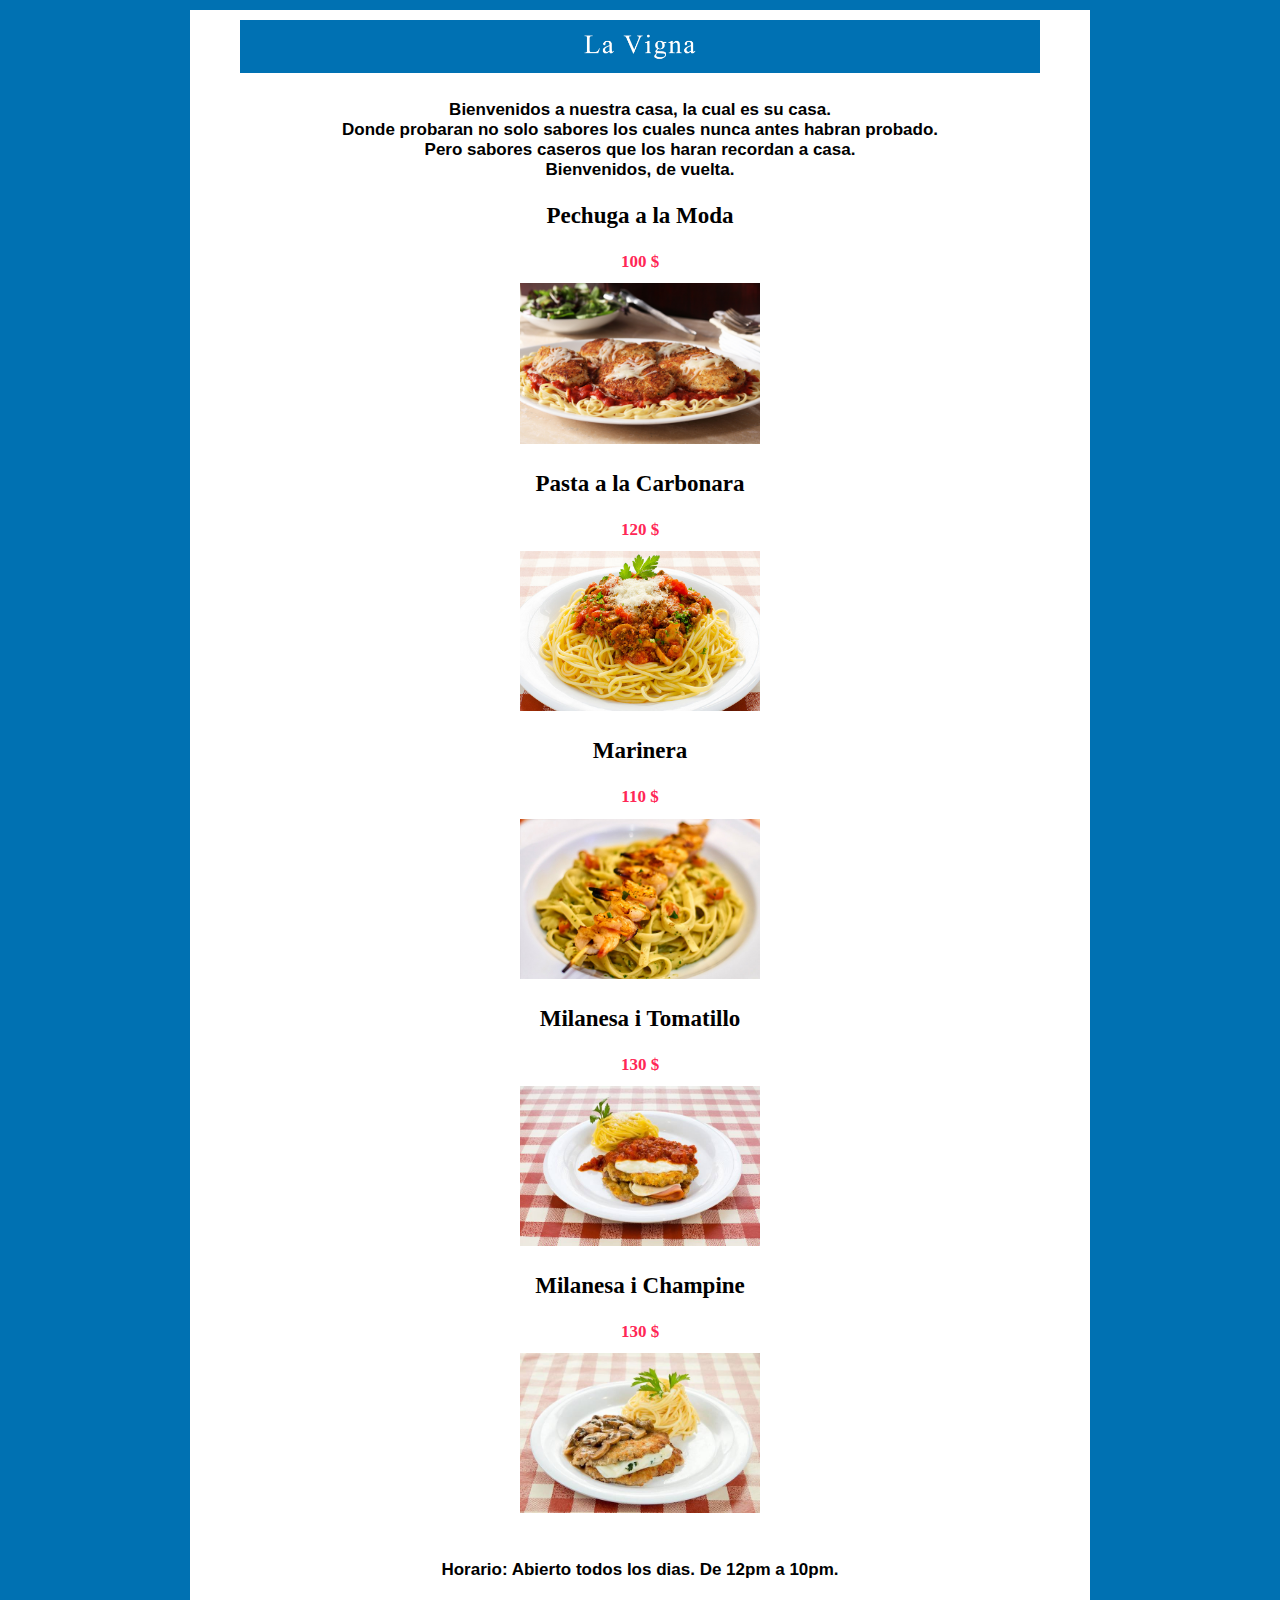
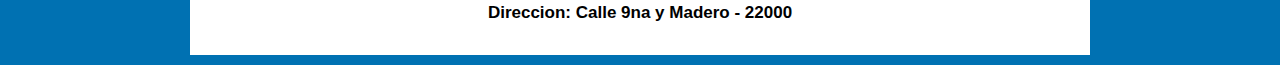
<file: Ejercicio 1/LaVigne.html>
<!doctype html>
<html>
  <head>
    <meta charset="utf-8">
    <title>La Vigna</title>
    <style>
        body{
            text-align: center;
            background-color: #0071B2;
        }
        .container{
            margin: 10px auto;
            padding-top: 10px;
            padding-left: 50px;
            padding-right: 50px;
            padding-bottom: 10px;
            text-align: center;
            background-color: white;
            width: 800px;   
        }

        h1 {
          font-family: Cambria, Cochin, Georgia, serif;
          color: rgb(255, 39, 86);
          text-align: center;
          font-size: 17px;
        }

        h2{
          font-family: 'Times New Roman', Times, serif;
          color: rgb(0, 0, 0);
          text-align: center;
          font-size: 30px;
        }

        h3{
          font-family: 'Times New Roman', Times, serif;
          color: rgb(0, 0, 0);
          text-align: center;
          font-size: 23px;
        }

        h4{
          font-family: Arial, Helvetica, sans-serif;
          color: rgb(0, 0, 0);
          text-align: center;
          font-size: 17px;
        }

        .bordered{
          width: 900;
          height: 500;
          padding: 10;
          border: 10;
          border: 20px double #0071B2;
        }

    </style>
  </head>
  <body>
    <div class="container">
      <img src="lav.jpg" style="width:100%;max-width:1000px">

      <h4> Bienvenidos a nuestra casa, la cual es su casa.<br> Donde probaran no solo sabores los cuales nunca antes habran probado.
      <br> Pero sabores caseros que los haran recordan a casa. <br> Bienvenidos, de vuelta.</h4>

      <h3> Pechuga a la Moda <br> <h1>100 $</h1> </h3>
      <img src="fama.jpeg" style="width:30%;max-width:1000px">

      <h3> Pasta a la Carbonara<br> <h1>120 $</h1> </h3>
      <img src="pasta.jpeg" style="width:30%;max-width:1000px">

      <h3> Marinera<br> <h1>110 $</h1> </h3>
      <img src="marinera.jpg" style="width:30%;max-width:1000px">

      <h3> Milanesa i Tomatillo <br> <h1>130 $</h1> </h3>
      <img src="milanesa.jpeg" style="width:30%;max-width:1000px">

      <h3> Milanesa i Champine <br> <h1>130 $</h1> </h3>
      <img src="champine.jpeg" style="width:30%;max-width:1000px">

      <h4><br><strong>Horario:</strong> Abierto todos los dias. De 12pm a 10pm.</h4>
      <h4><strong>Direccion:</strong> Calle 9na y Madero - 22000</h4>
    </div>
    </div>
  </body>
</html>
</file>
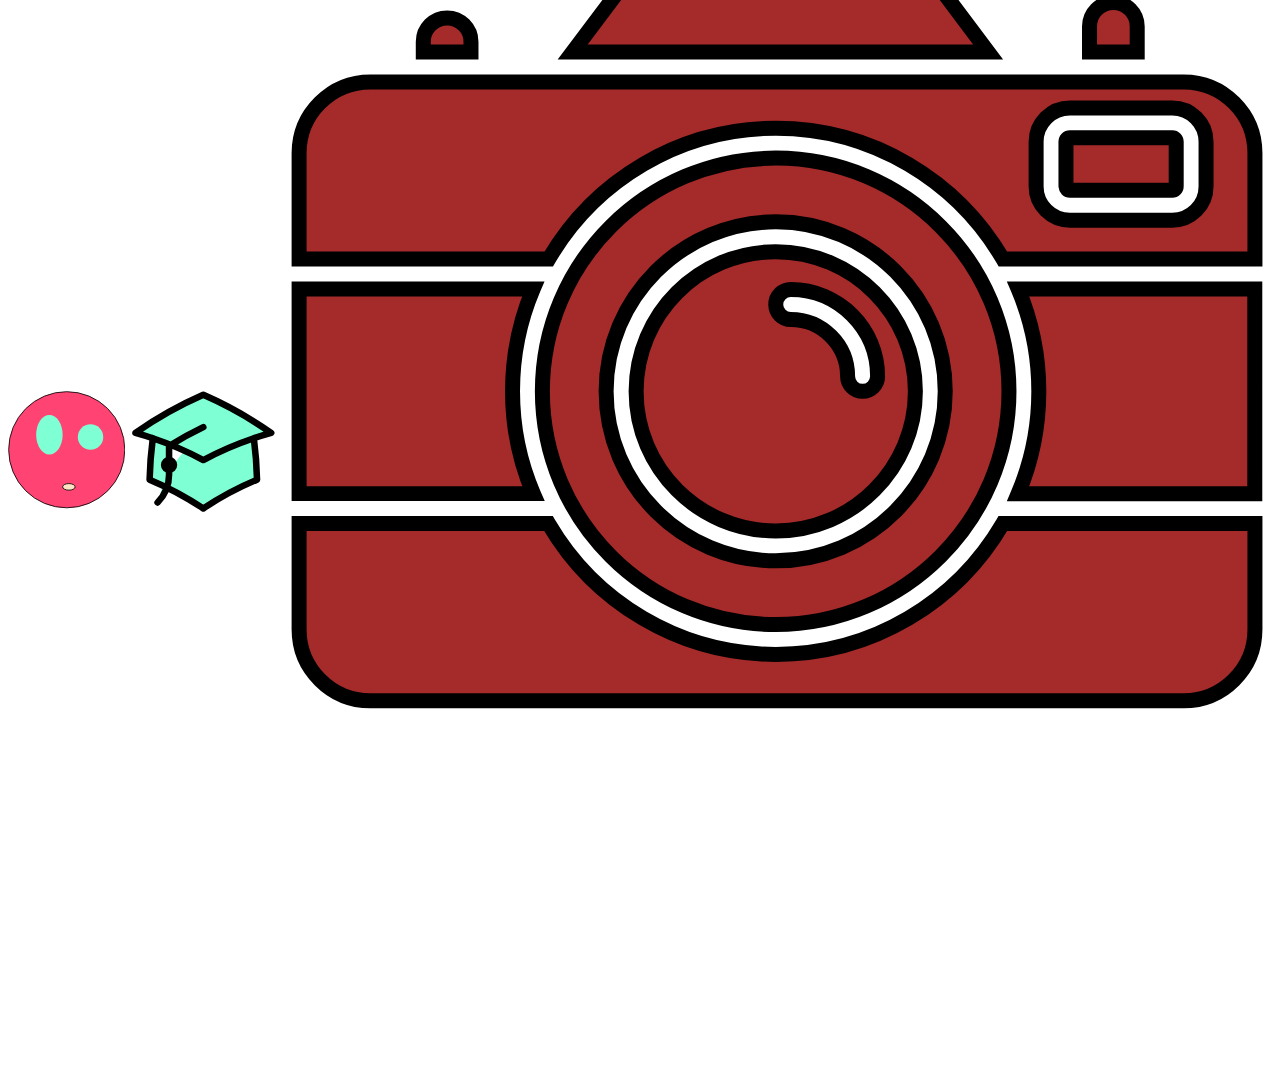
<file: Ejercicio 6/svgLomeli.html>
<!DOCTYPE html>
<html lang="en">
    <head>
        <meta charset="UTF-8">
        <meta name="viewport" content="width=device-width, initial-scale=1.0">
        <title> Animacion CSS</title>
        <link rel="stylesheet" href="style.css">
    </head>
    <body>
       <!--<svg width="100" height="100">
            <circle cx="50" cy="50" r="40" stroke="orange" stroke-width="4" fill="yellow" />
        </svg> --> 
        <div class="container">

            <svg version="1.1" id="Cara" xmlns="http://www.w3.org/2000/svg" x="0px" y="0px"
            viewBox="0 0 703.38 703.38" style="enable-background:new 0 0 703.38 703.38;" xml:space="preserve">
            <g>
                <circle cx="351.69" cy="351.69" r="347.69"/>
                <g>
                <ellipse cx="247.88" cy="262" rx="79.24" ry="117.94" class="ojos"/>
                <circle cx="494.21" cy="275.52" r="76.17" class="ojos"/>
                </g>
                <g>
                <ellipse cx="364.59" cy="574.07" rx="37.47" ry="19.66" class="boca"/>
                </g>
            </g>
        </svg>

        <svg xmlns="http://www.w3.org/2000/svg"  viewBox="0 0 24 24" id="Graduado">
            <path stroke-linecap="round" stroke-linejoin="round" d="M4.26 10.147a60.436 60.436 0 00-.491 6.347A48.627 48.627 0 0112 20.904a48.627 48.627 0 018.232-4.41 60.46 60.46 0 00-.491-6.347m-15.482 0a50.57 50.57 0 00-2.658-.813A59.905 59.905 0 0112 3.493a59.902 59.902 0 0110.399 5.84c-.896.248-1.783.52-2.658.814m-15.482 0A50.697 50.697 0 0112 13.489a50.702 50.702 0 017.74-3.342M6.75 15a.75.75 0 100-1.5.75.75 0 000 1.5zm0 0v-3.675A55.378 55.378 0 0112 8.443m-7.007 11.55A5.981 5.981 0 006.75 15.75v-1.5" />
          </svg>
          
          <svg xmlns="http://www.w3.org/2000/svg" version="1.1" x="0px" y="0px" viewBox="0 0 66 82.5" id="Camera"><path d="M52.53,23.95h6.83c0.14,0,0.26-0.11,0.26-0.26v-2.98c0-0.14-0.11-0.26-0.26-0.26h-6.83c-0.14,0-0.26,0.11-0.26,0.26v2.98  C52.28,23.84,52.39,23.95,52.53,23.95z"/><path d="M17.78,28.54c3.05-5.21,8.69-8.72,15.15-8.72c6.45,0,12.09,3.51,15.14,8.72h16.8v-7.06c0-2.62-2.13-4.75-4.75-4.75H5.89  c-2.62,0-4.75,2.13-4.75,4.75v7.06H17.78z M50.28,20.72c0-1.24,1.01-2.25,2.25-2.25h6.83c1.24,0,2.25,1.01,2.25,2.25v2.98  c0,1.24-1.01,2.25-2.25,2.25h-6.83c-1.24,0-2.25-1.01-2.25-2.25V20.72z"/><path d="M32.92,46.67c5.13,0,9.31-4.17,9.31-9.31s-4.17-9.31-9.31-9.31c-5.14,0-9.31,4.17-9.31,9.31S27.79,46.67,32.92,46.67z   M33.92,30.57c3.19,0,5.79,2.6,5.79,5.79c0,0.55-0.45,1-1,1s-1-0.45-1-1c0-2.09-1.7-3.79-3.79-3.79c-0.55,0-1-0.45-1-1  S33.37,30.57,33.92,30.57z"/><path d="M57.02,13.03c0-0.88-0.71-1.59-1.59-1.59c-0.88,0-1.59,0.71-1.59,1.59v1.71h3.18V13.03z"/><path d="M43.06,9.38c-0.65-0.86-1.67-1.37-2.74-1.37H26.15c-1.07,0-2.1,0.51-2.74,1.37l-4.03,5.35h27.7L43.06,9.38z"/><path d="M12.6,14.05c0-0.88-0.71-1.59-1.59-1.59c-0.88,0-1.59,0.71-1.59,1.59v0.68h3.18V14.05z"/><path d="M15.37,37.36c0-2.42,0.49-4.73,1.38-6.83H1.14v13.65h15.62C15.86,42.09,15.37,39.78,15.37,37.36z"/><path d="M64.86,44.19V30.53H49.08c0.89,2.1,1.38,4.41,1.38,6.83c0,2.42-0.49,4.73-1.38,6.83H64.86z"/><path d="M32.92,52.91c8.57,0,15.55-6.97,15.55-15.55s-6.97-15.55-15.55-15.55c-8.58,0-15.56,6.97-15.56,15.55  S24.34,52.91,32.92,52.91z M32.92,26.06c6.23,0,11.3,5.07,11.3,11.3c0,6.23-5.07,11.3-11.3,11.3c-6.24,0-11.31-5.07-11.31-11.3  C21.61,31.13,26.68,26.06,32.92,26.06z"/><path d="M48.06,46.18c-3.05,5.21-8.68,8.72-15.14,8.72c-6.46,0-12.1-3.51-15.15-8.72H1.14v7.06c0,2.62,2.13,4.75,4.75,4.75h54.23  c2.62,0,4.75-2.13,4.75-4.75v-7.06H48.06z"/></svg>

        </div>
    </body>
</html>
</file>
<file: Ejercicio 6/style.css>
@keyframes relleno {
    0%   {fill:red; left:0px; top:0px;}
  25%  {fill:yellow; left:50px; top:-50px;}
  50%  {fill:blue; left:100px; top:0px;}
  75%  {fill:green; left:150px; top:-50px;}
  100% {fill:red; left:200px; top:0px;}
  }
  
  @keyframes rotacion{
    from {transform: rotate(0deg);}
    to {transform: rotate(360deg);}
  }

  @keyframes tamano{
    from{width: 30px;}
    to{width: 300px;}
  }

body{
    text-align: center;
    margin-top: 0px;
}

.container{
    height: 100vh;
    display: flex;
    justify-content: center;
    align-items: center;
}

#Cara{
    width: 150px;
    fill: #FF4473;
    stroke: black;
    stroke-width: 5px;
    animation-name: relleno;
    animation-duration: 1s;
    animation-timing-function: linear;
    animation-delay: .5s;
    animation-iteration-count: infinite;
    animation-direction: alternate;
    position: relative;
}

#Cara .ojos{
    fill: aquamarine;
    stroke-width: 0px;
}

#Cara .boca{
    fill: bisque;
}

#Graduado{
    fill: aquamarine;
    stroke: black;
    stroke-width: 1px;
    width: 200px;
    animation: rotacion 3s linear .5s infinite forwards;
}

#Camera{
    fill: brown;
    stroke: black;
    stroke-width: 1px;
    animation: tamano 5s linear .7s infinite forwards;
}
</file>
